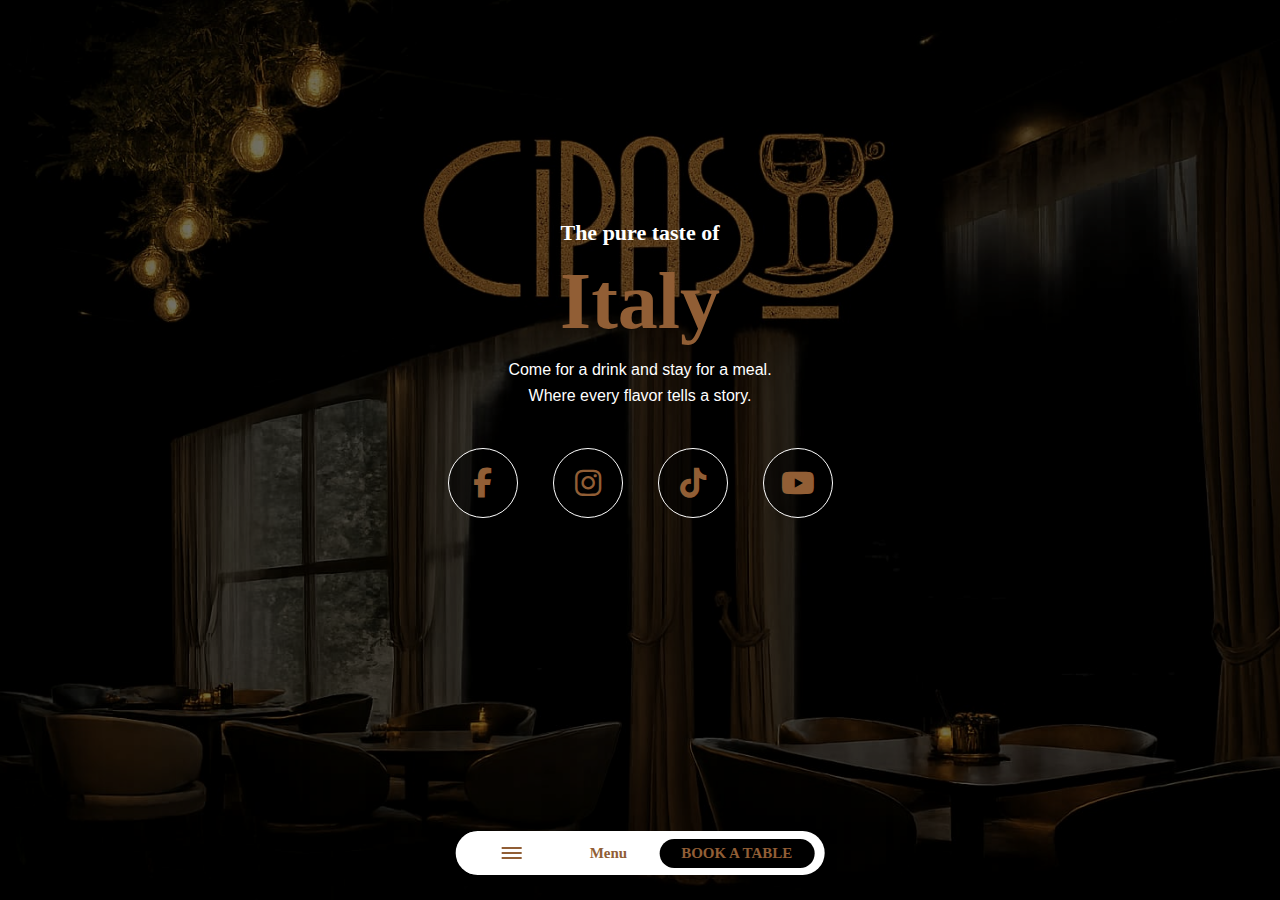
<file: menu.html>
<!DOCTYPE html>
<html lang="en">
<head>
    <meta charset="UTF-8">
    <title>Sipaso</title>
    <link rel="stylesheet" href="style.css">
    <link rel="stylesheet" href="index.html">
    <link rel="stylesheet" href="https://cdnjs.cloudflare.com/ajax/libs/font-awesome/6.5.1/css/all.min.css">
    <link rel="icon" type="image/png" href="images.jpg">
</head>
<body>

<!-- ===== HERO SECTION ===== -->
<section class="hero">
    <div class="overlay">
        <h4 class="sub-title">The pure taste of</h4>
        <h1 class="title">Italy</h1>

        <p class="desc">
            Come for a drink and stay for a meal.<br>
            Where every flavor tells a story.
        </p>

        <!-- SOCIAL ICONS -->
        

        <div class="social">
            <a href="#"><i class="fab fa-facebook-f"></i></a>
            <a href="#"><i class="fab fa-instagram"></i></a>
            <a href="#"><i class="fab fa-tiktok"></i></a>
            <a href="#"><i class="fab fa-youtube"></i></a>
        </div>

    </div>
</section>



<!-- ===== BOTTOM BAR ===== -->
<div class="bottom-bar">

    <div class="main-button">
        <!-- الشروط تحت الزراير -->
        <div class="inner-btn">

            <!-- checkbox مخفي -->
            <input type="checkbox" id="menuh-toggle">
        
            <!-- زر الثلاث شرط -->
            <label for="menuh-toggle" class="menuh-icon">
                <span></span>
                <span></span>
                <span></span>
            </label>
        
            <!-- القائمة -->
            <nav class="menuh">
                <a href="#">Breakfast</a>
                <a href="#">Lunch</a>
                <a href="#">Drinks</a>
                <a href="#">Dessert</a>
                <a href="#">Hookah</a>
            </nav>
        
        </div>
        <!-- الزرين جوا الزر الكبير -->
        <a href="index.html" class="inner-btn">Menu</a>
        <a href="https://wa.me/201234567890" class="test">BOOK A TABLE</a>

    </div>
    
</div>


</body>
</html>
</file>
<file: style.css>
/* ===== إعدادات عامة للموقع ===== */
* {
    box-sizing: border-box; /* يخلي الحسابات مظبوطة (padding + width) */
    margin: 0; /* يلغي المسافات الافتراضية */
    padding: 0;
    font-family: 'Cairo', sans-serif; /* الخط المستخدم في الموقع */
}

/* ===== إعدادات الجسم ===== */
body {
    background-color: #ffffff; /* لون خلفية الموقع أبيض */
    color: #000000; /* لون النص أسود */
     /* اتجاه الكتابة من اليمين لليسار */
}

/* ====== الهيدر ====== */
.header {
    display: flex; /* ترتيب العناصر جنب بعض */
    justify-content: space-between; /* مسافة بين اللوجو والمنيو */
    align-items: center; /* توسيط عمودي */
    padding: 15px 20px; /* مسافة داخلية */
    background-color: rgb(255, 255, 255); /* لون خلفية الهيدر */
    color: rgb(0, 0, 0); /* لون النص */
    position: relative; /* علشان المنيو تتحدد بالنسبة له */
    border-bottom: 5px solid #915e35; /* خط خفيف تحت الهيدر */

}

/* ====== اللوجو ====== */
.logo {
    margin-right: auto;
    font-size: 20px; /* حجم الخط */
    font-weight: bold; /* تخانة الخط */
}

/* ===== اللوجو ===== */
.logo {
    display: flex; /* الصورة والنص جنب بعض */
    align-items: flex-start;
    gap: 300px; /* مسافة بين الصورة والنص */
}

.logo img {
    width: 150px;
    height: 40px;
    align-items: flex-start;
}

.mo{
    font-size: xx-large;
    color: #915e35;
    margin-right: 10px;
    font-family: "Alex Brush", cursive;
    font-weight: bold;
}

/* ====== إخفاء الـ checkbox ====== */
#menu-toggle {
    display: none; /* إخفاء العنصر */
}

/* ====== زر الثلاث شرط ====== */
.menu-icon {
    width: 25px; /* عرض الزر */
    cursor: pointer; /* شكل الماوس */
    display: flex; /* ترتيب الشرط */
    flex-direction: column; /* الشرط فوق بعض */
    gap: 6px; /* مسافة بين كل شرط */
}

/* ====== شكل كل شرط ====== */
.menu-icon span {
    height: 3px; /* سمك الشرط */
    background-color: #915e35; /* لون الشرط */
    border-radius: 10px; /* تدوير الحواف */
    transition: 0.3s; /* حركة ناعمة */
}

/* ====== القائمة ====== */
.menu {
    position: absolute; /* تحديد مكانها */
    top: 60px; /* تحت الهيدر */
    right: 20px; /* على اليمين */
    background-color: #915e35; /* لون الخلفية */
    width: 180px; /* عرض القائمة */
    display: none; /* مخفية في البداية */
    flex-direction: column; /* العناصر تحت بعض */
    border-radius: 8px; /* تدوير الحواف */
    overflow: hidden; /* إخفاء أي زيادة */
}

/* ====== روابط القائمة ====== */
.menu a {
    font-family: "Alex Brush", cursive;
    font-weight: 600;
    font-size: x-large;
    padding: 12px; /* مسافة داخلية */
    text-decoration: none; /* إزالة الخط */
    color: rgb(0, 0, 0); /* لون النص */
    border-bottom: 1px solid #000000(255, 0, 0); /* خط بين العناصر */
    transition: 0.3s; /* حركة ناعمة */
}

/* ====== تأثير hover ====== */
.menu a:hover {
    background-color: #ffffff; /* تغيير الخلفية */
}

/* ====== إظهار القائمة عند الضغط ====== */
#menu-toggle:checked + .menu-icon + .menu {
    display: flex; /* إظهار القائمة */
}

/* ====== الكونتينر بتاع السلايدر ====== */
.slider {
    width: 100%;            /* عرض السلايدر بعرض الصفحة */
    max-width: 900px;       /* أقصى عرض */
    height: 400px;          /* ارتفاع السلايدر */
    margin: 260px auto;      /* توسيط السلايدر + مسافة من فوق */
    position: relative;     /* علشان نتحكم في الصور */
    overflow: hidden;       /* إخفاء أي جزء خارج السلايدر */
    border-radius: 15px;    /* تدوير الحواف */
}

/* ====== الصور ====== */
.slide {
    width: 100%;            /* الصورة تاخد عرض السلايدر */
    height: 100%;           /* الصورة تاخد ارتفاع السلايدر */
    object-fit: cover;      /* ملء الصورة بدون تشويه */
    position: absolute;     /* علشان الصور تبقى فوق بعض */
    top: 0;                 /* من أعلى */
    left: 0;                /* من الشمال */
    opacity: 0;             /* الصورة مخفية */
    transition: opacity 1s ease-in-out; /* تأثير ناعم */
}

/* ====== الصورة اللي شغالة ====== */
.slide.active {
    opacity: 1;             /* إظهار الصورة */
}

/*المنيو لورينزا*/
.menu-tabs {
    width: 90%;
    margin: 0 auto;         /* 10% فاضي على الشمال واليمين */
    padding: 0px 0;
}

.tabs {
    display: flex;
    flex-wrap: wrap;
    justify-content: center;
    gap: 10px;
    margin-bottom: 20px;
}

.tab-btn {
    font-size: x-large;
    font-weight: 900;
    padding: 10px 15px;
    font-family: "Alex Brush", cursive;
    border: none;
    color: #915e35;
    background-color: #ffffff;
    border-radius: 20px;
    cursor: pointer;
    transition: 0.3s;
}

.tab-btn.active {
    color: #000000;
    font-size: xx-large;
    font-weight: 900;
    font-family: "Alex Brush", cursive;
}

.tab-content {
    display: none;          /* كل المحتوى مخفي في البداية */
    text-align: center;
    padding: 20px;
    background-color: #000000;
    border-radius: 10px;
}

.tab-content.active {
    display: block;         /* يظهر لما تختار الفئة */
}






/* الكلمة تحت الخط */
.menuz-title {
    font-family: "Alex Brush", cursive;
    text-align: center;
    font-size: 36px;
    color: #915e35;
    font-weight: bold;
    margin: 0 0 30px 0;
}

/* ===== MENU SECTION ===== */
.menuz {
    max-width: 1300px;
    margin: auto;
    padding: 50px 20px;
}

.menuz h2 {
    color: #915e35;
    font-weight: bold;
    font-family: "Alex Brush", cursive;
    font-size: 45px;
    margin-bottom: 10px;
    padding-bottom: 10px;
}



.card p {
    font-family: "Alex Brush", cursive;
    color: #966e4e;
    margin-right: 35%;
    margin-bottom: 15px;
}

/* ===== ITEMS ===== */
.items {
    display: grid;
    grid-template-columns: repeat(auto-fit, minmax(260px, 1fr));
    gap: 30px;
}

/* ===== CARD ===== */
.card {
    color: aliceblue;
    border-radius: 16px;
    overflow: hidden;
    transition: 0.3s;
    border: 1px solid #915e35;
}

.card:hover {
    transform: translateY(-6px);
}

.card img {
    width: 100%;
    height: 200px;
    object-fit: cover;
}

.card h3 {
    font-size: 20px;
    color: #915e35;
    font-family: "Alex Brush", cursive;

}

.card span {
    font-family: "Alex Brush", cursive;
    display: block;
    margin: 0 5px 10px;
    margin-left: 75%;
    color: #915e35;
    font-size: 18px;
    font-weight: bold;
}

/* ===== FOOTER ===== */
footer {
    text-align: center;
    padding: 10px;
    color: rgb(0, 0, 0);
    background: #000;
}

/* ===== DROPDOWN MENU ===== */
.dropdown-container {
    position: absolute;
    top: 25px;
    right: 25px;
    display: flex;
    gap: 10px;
}

.dropbtn {
    background-color: #000000;
    color: rgb(197, 129, 3);
    padding: 10px 15px;
    font-size: 35px;
    border: none;
    border-radius: 9px;
    cursor: pointer;
    font-family: "Alex Brush", cursive;
}

.dropdown {
    position: relative;
    display: inline-block;
}

.dropdown-content {
    display: none;
    position: absolute;
    right: 0;
    background-color: #222;
    min-width: 160px;
    border-radius: 6px;
    overflow: hidden;
    z-index: 1;
}

.dropdown-content a {
    color: white;
    padding: 10px 15px;
    text-decoration: none;
    display: block;
    font-family: Arial, sans-serif;
}

.dropdown-content a:hover {
    background-color: #9b5e03;
    color: white;
}

.dropdown:hover .dropdown-content {
    display: block;
}

.alex-brush-regular {
    font-family: "Alex Brush", cursive;
    font-weight: 400;
    font-style: normal;
}

/*//////////////////////////////////////*/

/* ====== HEADER ====== */
.header {
    font-size: x-large;
    display: flex;              /* يخلي العناصر جنب بعض */
    justify-content: space-between; /* واحد شمال وواحد يمين */
    align-items: center;        /* توسيط عمودي */
    padding: 15px 30px;         /* مسافة داخلية */
    background-color: #ffffff;  /* لون الهيدر */
    box-shadow: 0 2px 10px rgba(0,0,0,0.1); /* ظل خفيف */
}

/* ====== LOGO ====== */
.logo h2 {
    font-size: x-large;
    font-weight: bold;
    margin: 0;
    font-size: 22px;            /* حجم الخط */
    color: #333;                /* لون النص */
}

/* ====== WHATSAPP BUTTON ====== */
.whatsapp-btn {
    background-color: #000000;
    font-family: "Alex Brush", cursive;    /*fon*/
    font-size: x-large;
    margin-right: 20px;
    text-decoration: none;      /* إزالة الخط تحت اللينك */
    color: #915e35;                /* لون النص */
    padding: 10px 18px;         /* حجم الزر */
    border-radius: 25px;        /* يخليه مدوّر */
    font-weight: bold;          /* خط تقيل */
    transition: 0.3s;           /* نعومة الحركة */
}


/* ====== HOVER EFFECT ====== */
.whatsapp-btn:hover {
    font-family: "Alex Brush", cursive;
    font-size: x-large;
    color: #915e35;  /* لون أغمق عند المرور */
    transform: scale(1.05);     /* تكبير بسيط */
}

/*//////////////////////////////////////////////*/

/* ===== RESET ===== */
* {
    margin: 0;
    padding: 0;
    box-sizing: border-box;
    font-family: Arial, sans-serif;
}

/* ===== HERO ===== */
.hero {
    height: 100vh;
    background: url("lolo.jpg") center/cover no-repeat;
    position: relative;
}

.overlay {
    background: rgba(0,0,0,0.55);
    height: 100%;
    color: #fff;
    text-align: center;
    padding-top: 120px;
}

/* ===== TEXT ===== */
.sub-title {
    font-family: "Alex Brush", cursive;
    color: #ffffff;
    font-size: 22px;
    margin-top: 100px;
    font-weight: 60px;
}

.title {
    font-family: "Alex Brush", cursive;
    color: #915e35;
    font-size: 80px;
    margin: 10px 0;
}

.desc {
    font-size: 16px;
    line-height: 1.6;
}

/* ===== SOCIAL ===== */
.social {
    margin-top: 30px;
}

.social a {
    margin: 0 10px;
    color: #fff;
    text-decoration: none;
    border: 1px solid #fff;
    padding: 8px 12px;
    border-radius: 8px;
}

/* ===== BOTTOM BAR ===== */
.bottom-bar {
    position: fixed;
    bottom: 20px;
    left: 50%;
    transform: translateX(-50%);
    display: flex;
    gap: 15px;
}

.menu-btn,
.book-btn {
    padding: 12px 22px;
    border-radius: 25px;
    text-decoration: none;
}

.menu-btn {
    background: #fff;
    color: rgb(255, 0, 0);
}

.book-btn {
    background: #000;
    color: #fff;
}











/* ===== BOTTOM BAR ===== */
.bottom-bar {
    position: fixed;
    bottom: 20px;
    left: 50%;
    transform: translateX(-50%);
}

/* ===== الزر الكبير ===== */
.main-button {
    font-family: "Alex Brush", cursive;
    display: flex;
    border-radius: 30px;
    overflow: hidden; /* عشان الزرين جوه ياخدوا نفس الشكل */
    background-color: #319128; /* لون الزر الكبير */
    box-shadow: 0 4px 12px #915e35(255, 0, 0, 0.2);
}

/* ===== الزرين جوا ===== */
.inner-btn {
    overflow: hidden; /* عشان الزرين جوه ياخدوا نفس الشكل */
    font-family: "Alex Brush", cursive;
    padding: 12px 25px;
    text-decoration: none;
    color: #915e35;
    font-weight: bold;
    font-size: 14px;
    display: block;
    text-align: center;
    background-color: #ffffff; /* نفس لون الزر الكبير */
    transition: 0.3s;
}

.inner-btn:last-child {
    border-right: none; /* آخر زر بدون خط */
}

/* ===== تأثير Hover ===== */
.inner-btn:hover {
    background-color: #000000; /* لون أغمق عند المرور */
    border-radius: 40px;
    font-size: 20px;
}







/* ===== BOTTOM BAR ===== */
.bottom-bar {
    position: fixed;
    bottom: 25px;
    left: 50%;
    transform: translateX(-50%);
    z-index: 9999;
}

/* ===== الزر الكبير ===== */
.main-button {
    display: flex;
    align-items: center;
    gap: 10px;
    background: #ffffff;
    padding: 1px 10px;
    border-radius: 40px;    /*الكيرف الديره*/
}

/* ===== زر Menu و Book ===== */
.inner-btn {
    justify-content: center;       /*اي حاجة في النص*/
    padding: 1px 22px;
    text-decoration: none;
    color: #915e35;
    font-weight: bold;
    font-size: 15px;
    white-space: nowrap;
}

/* ===== زر Menu و Book ===== */
.test {
    justify-content: center;       /*اي حاجة في النص*/
    border-radius: 40px;
    font-family: "Alex Brush", cursive;    /*fon*/
    background-color: #000;
    padding: 6px 22px;
    text-decoration: none;
    color: #915e35;
    font-weight: bold;
    font-size: 15px;
    white-space: nowrap;
}

/* ===== wrapper بتاع ☰ ===== */
.menuh-wrapper {
    position: relative;
}

/* نخفي checkbox */
#menuh-toggle {
    display: none;
}

/* أيقونة الثلاث شرط */
.menuh-icon {
    display: flex;
    flex-direction: column;
    gap: 3px;
    cursor: pointer;
    padding: 14px;
    font-size: 10%;
}

.menuh-icon span {  /*لون الثلث شروط*/
    width: 20px;
    height: 2px;
    background: #915e35;
}

/* ===== القائمة ===== */
.menuh {
    font-family: "Alex Brush", cursive;    /*fon*/
    position: absolute;
    bottom: 40px; /* تطلع لفوق */
    left: 20%;
    transform: translateX(-50%);
    border-radius: 12px;
    min-width: 160px;
    display: none;
    flex-direction: column;
    overflow: hidden;
    margin-bottom: 10px;
}

/* عناصر القائمة */
.menuh a {
    font-family: "Alex Brush", cursive;    /*fon*/
    color: #ffffff;
    padding: 8px;
    text-decoration: none;
    text-align: center;
    font-size: 16px;
}

.menuh a:hover {  /*الاوان عند المرور في القائمة*/
    color: #000000;
}

/* فتح القائمة */
#menuh-toggle:checked + .menuh-icon + .menuh {
    display: flex;
}



.social {
    display: flex;
    gap: 15px;
    margin-top: 40px;
    justify-content: center;       /*اي حاجة في النص*/
}

.social a {
    width: 70px;
    height: 70px;
    background: rgba(0,0,0,0.6);
    color: #915e35; /* بني دهبي زي اللوجو */
    display: flex;
    align-items: center;
    justify-content: center;
    border-radius: 100%;
    font-size: 30px;
    transition: 0.3s;
}

.social a:hover {
    background: #915e35;
    color: #000;
}
</file>
